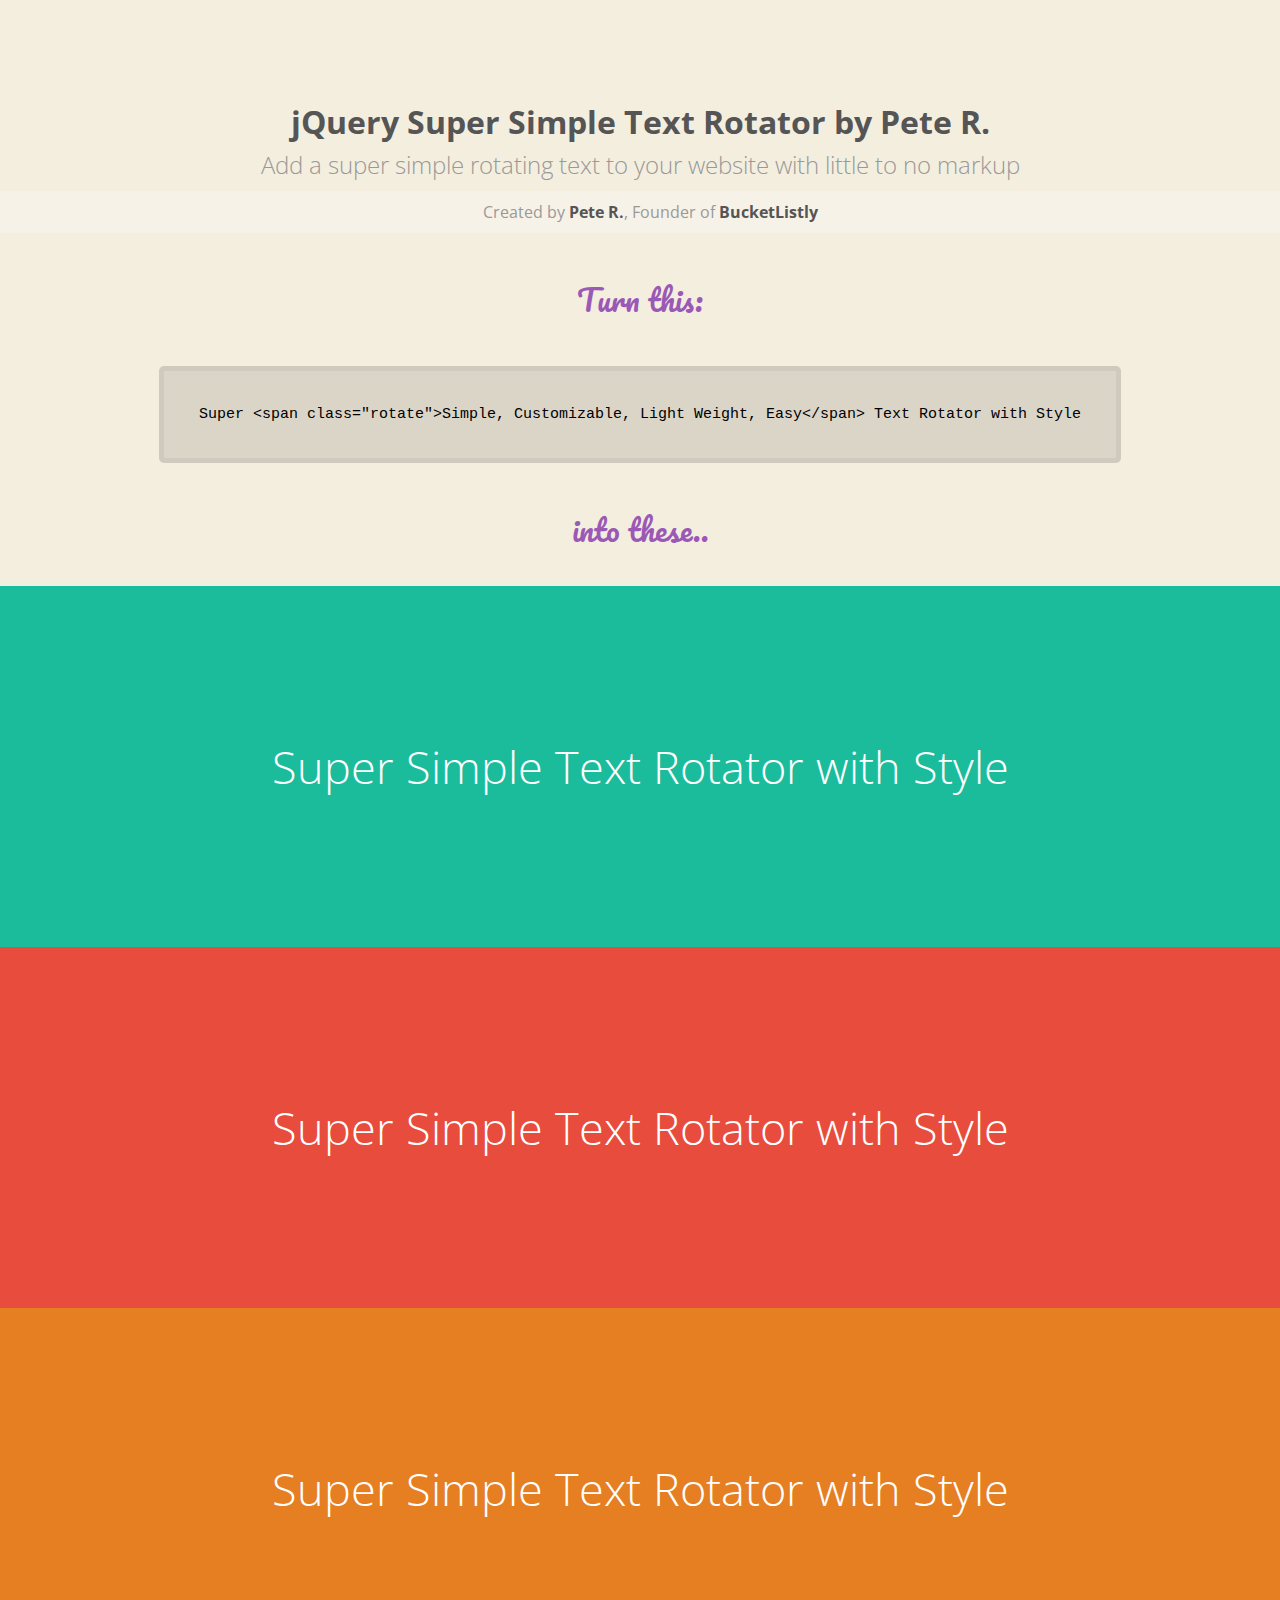
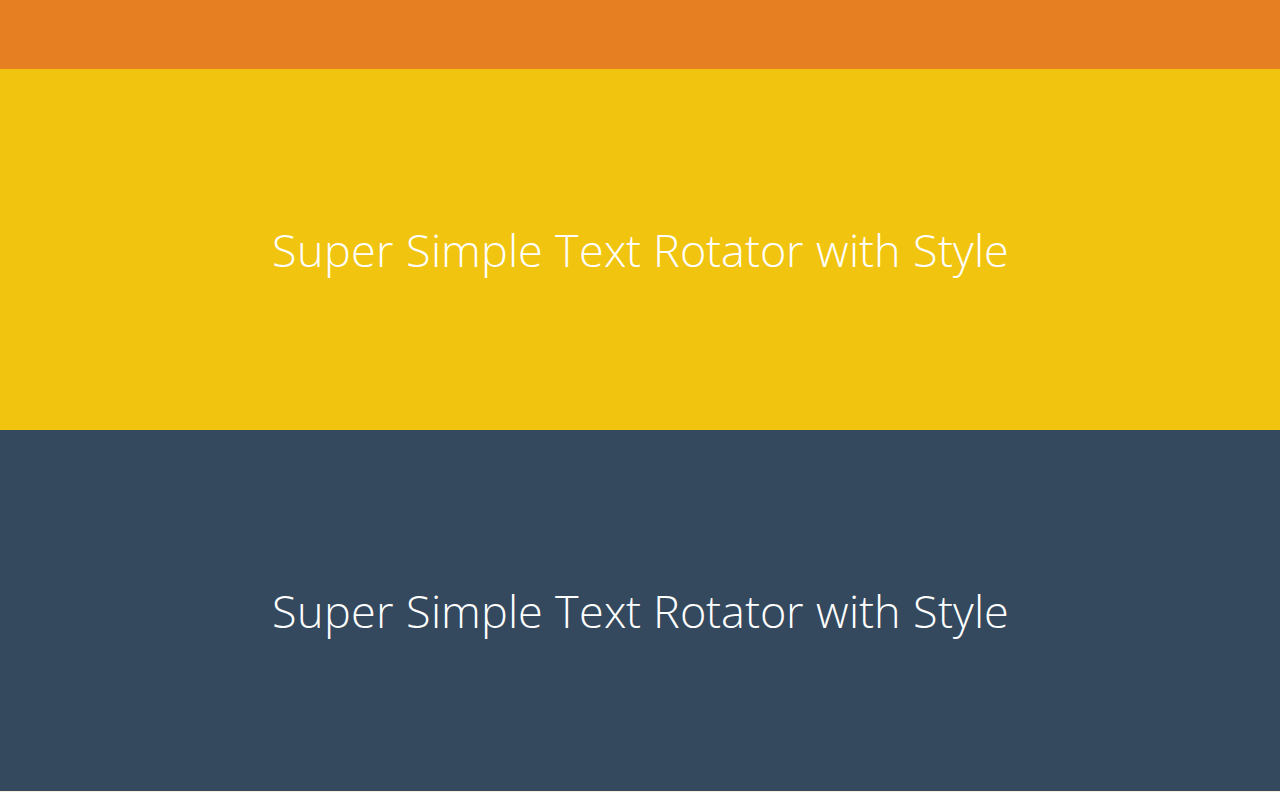
<file: rohit/simple-text-rotator-master/demo.html>
<!doctype html>
<html>
<head>
	<meta charset="utf-8">
	<title>jQuery Super Easy Text Rotator by Pete R. | The Pete Design</title>
	<meta name="title" content="jQuery Super Easy Text Rotator by Pete R. | The Pete Design" />
	<meta name="description" content="Add a fully customizable Path-like wheel menu button to your website. Created by Pete R., Founder of BucketListly" />
	<meta name="author" content="Pete R.">
	<link href='http://fonts.googleapis.com/css?family=Open+Sans:300,400,700' rel='stylesheet' type='text/css'>
	<link href='http://fonts.googleapis.com/css?family=Pacifico:400' rel='stylesheet' type='text/css'>
	<script type="text/javascript" src="http://code.jquery.com/jquery-1.9.1.js"></script>
  <script type="text/javascript" src="jquery.simple-text-rotator.js"></script>
  <style>
    html {
      height: 100%;
    }
    body {
      background: #f4eedf;
      padding: 0;
      text-align: center;
      font-family: 'open sans';
      position: relative;
      margin: 0;
      height: 100%;
    }
    
    .wrapper {
    	height: auto !important;
    	height: 100%;
    	margin: 0 auto; 
    	overflow: hidden;
    }
    
    a {
      text-decoration: none;
    }
    
    
    h1, h2 {
      width: 100%;
      float: left;
    }
    h1 {
      margin-top: 100px;
      color: #555;
      margin-bottom: 5px;
    }
    h2 {
      color: #999;
      font-weight: 100;
      margin-top: 0;
      margin-bottom: 10px;
    }
    
    .pointer {
      color: #9b59b6;
      font-family: 'Pacifico', cursive;
      font-size: 30px;
      margin-top: 15px;
    }
    pre {
      margin: 80px auto;
    }
    pre code {
      padding: 35px;
      border-radius: 5px;
      font-size: 15px;
      background: rgba(0,0,0,0.1);
      border: rgba(0,0,0,0.05) 5px solid;
      max-width: 500px;
    }


    .main {
      float: left;
      width: 100%;
      margin: 0 auto;
    }
    
    .main h1 {
      padding:150px 50px;
      float: left;
      width: 100%;
      font-size: 45px;
      box-sizing: border-box;
      -webkit-box-sizing: border-box;
      -moz-box-sizing: border-box;
      font-weight: 100;
      color: white;
      margin: 0;
    }

    .main h1.demo1 {
      background: #1ABC9C;
    }
    .main h1.demo2 {
      background: #e74c3c;
    }
    .main h1.demo3 {
      background: #e67e22;
    }
    .main h1.demo4 {
      background: #f1c40f;
    }
    .main h1.demo5 {
      background: #34495e;
    }
    
    .reload, .btn{
      display: inline-block;
      border: 4px solid #FFF;
      border-radius: 5px;
      -moz-border-radius: 5px;
      -webkit-border-radius: 5px;
      background: rgba(255,255,255, 0.75);
      display: inline-block;
      line-height: 100%;
      padding: 0.7em;
      text-decoration: none;
      opacity: 0.7;
      color: #555;
      width: 100px;
      line-height: 140%;
      font-size: 17px;
      font-family: open sans;
      font-weight: bold;
    }
    .reload:hover, .btn:hover {
      background: white;
    }
    .btn {
      width: 200px;
    }
    .btns {
      width: 230px;
      margin: 50px auto;
    }
    .credit {
      text-align: center;
      color: #999;
      padding: 10px;
      margin: 0 0 40px 0;
      background: rgba(255,255,255,0.25);
      float: left;
      width: 100%;
    }
    .credit a {
      color: #555;
      text-decoration: none;
      font-weight: bold;
    }
	</style>
	<link rel="stylesheet" type="text/css" href="simpletextrotator.css" />
	<script>
	  $(document).ready(function(){
			$(".demo1 .rotate").textrotator({
        animation: "fade",
        speed: 1000
      });
      $(".demo2 .rotate").textrotator({
        animation: "flip",
        speed: 1250
      });
      $(".demo3 .rotate").textrotator({
        animation: "flipCube",
        speed: 1500
      });
      $(".demo4 .rotate").textrotator({
        animation: "flipUp",
        speed: 1750
      });
      $(".demo5 .rotate").textrotator({
        animation: "spin",
        speed: 2000
      });
		});
		
	</script>
</head>
<body>
  <div class="wrapper">
    <h1>jQuery Super Simple Text Rotator by Pete R.</h1>
    <h2>Add a super simple rotating text to your website with little to no markup</h2>
    <p class="credit">Created by <a href="http://www.thepetedesign.com">Pete R.</a>, Founder of <a href="http://www.bucketlistly.com" target="_blank">BucketListly</a></p>
    <p class="pointer">Turn this:</p>
    <pre><code>Super &lt;span class="rotate"&gt;Simple, Customizable, Light Weight, Easy&lt;/span&gt; Text Rotator with Style</code></pre>
	  <p class="pointer">into these..</p>
	  <div class="main">
	    <h1 class="demo1">Super <span class="rotate">Simple, Customizable, Light Weight, Easy</span> Text Rotator with Style</h1>
	    <h1 class="demo2">Super <span class="rotate">Simple, Customizable, Light Weight, Easy</span> Text Rotator with Style</h1>
	    <h1 class="demo3">Super <span class="rotate">Simple, Customizable, Light Weight, Easy</span> Text Rotator with Style</h1>
	    <h1 class="demo4">Super <span class="rotate">Simple, Customizable, Light Weight, Easy</span> Text Rotator with Style</h1>
	    <h1 class="demo5">Super <span class="rotate">Simple, Customizable, Light Weight, Easy</span> Text Rotator with Style</h1>
    </div>
  </div>
</body>
</html>
</file>
<file: rohit/simple-text-rotator-master/simpletextrotator.css>
.rotating {
  display: inline-block;
  -webkit-transform-style: preserve-3d;
  -moz-transform-style: preserve-3d;
  -ms-transform-style: preserve-3d;
  -o-transform-style: preserve-3d;
  transform-style: preserve-3d;
  -webkit-transform: rotateX(0) rotateY(0) rotateZ(0);
  -moz-transform: rotateX(0) rotateY(0) rotateZ(0);
  -ms-transform: rotateX(0) rotateY(0) rotateZ(0);
  -o-transform: rotateX(0) rotateY(0) rotateZ(0);
  transform: rotateX(0) rotateY(0) rotateZ(0);
  -webkit-transition: 0.5s;
  -moz-transition: 0.5s;
  -ms-transition: 0.5s;
  -o-transition: 0.5s;
  transition: 0.5s;
  -webkit-transform-origin-x: 50%;
}

.rotating.flip {
  position: relative;
}

.rotating .front, .rotating .back {
  left: 0;
  top: 0;
  -webkit-backface-visibility: hidden;
  -moz-backface-visibility: hidden;
  -ms-backface-visibility: hidden;
  -o-backface-visibility: hidden;
  backface-visibility: hidden;
}

.rotating .front {
  position: absolute;
  display: inline-block;
  -webkit-transform: translate3d(0,0,1px);
  -moz-transform: translate3d(0,0,1px);
  -ms-transform: translate3d(0,0,1px);
  -o-transform: translate3d(0,0,1px);
  transform: translate3d(0,0,1px);
}

.rotating.flip .front {
  z-index: 1;
}

.rotating .back {
  display: block;
  opacity: 0;
}

.rotating.spin {
  -webkit-transform: rotate(360deg) scale(0);
  -moz-transform: rotate(360deg) scale(0);
  -ms-transform: rotate(360deg) scale(0);
  -o-transform: rotate(360deg) scale(0);
  transform: rotate(360deg) scale(0);
}



.rotating.flip .back {
  z-index: 2;
  display: block;
  opacity: 1;
  
  -webkit-transform: rotateY(180deg) translate3d(0,0,0);
  -moz-transform: rotateY(180deg) translate3d(0,0,0);
  -ms-transform: rotateY(180deg) translate3d(0,0,0);
  -o-transform: rotateY(180deg) translate3d(0,0,0);
  transform: rotateY(180deg) translate3d(0,0,0);
}

.rotating.flip.up .back {
  -webkit-transform: rotateX(180deg) translate3d(0,0,0);
  -moz-transform: rotateX(180deg) translate3d(0,0,0);
  -ms-transform: rotateX(180deg) translate3d(0,0,0);
  -o-transform: rotateX(180deg) translate3d(0,0,0);
  transform: rotateX(180deg) translate3d(0,0,0);
}

.rotating.flip.cube .front {
  -webkit-transform: translate3d(0,0,100px) scale(0.9,0.9);
  -moz-transform: translate3d(0,0,100px) scale(0.85,0.85);
  -ms-transform: translate3d(0,0,100px) scale(0.85,0.85);
  -o-transform: translate3d(0,0,100px) scale(0.85,0.85);
  transform: translate3d(0,0,100px) scale(0.85,0.85);
}

.rotating.flip.cube .back {
  -webkit-transform: rotateY(180deg) translate3d(0,0,100px) scale(0.9,0.9);
  -moz-transform: rotateY(180deg) translate3d(0,0,100px) scale(0.85,0.85);
  -ms-transform: rotateY(180deg) translate3d(0,0,100px) scale(0.85,0.85);
  -o-transform: rotateY(180deg) translate3d(0,0,100px) scale(0.85,0.85);
  transform: rotateY(180deg) translate3d(0,0,100px) scale(0.85,0.85);
}

.rotating.flip.cube.up .back {
  -webkit-transform: rotateX(180deg) translate3d(0,0,100px) scale(0.9,0.9);
  -moz-transform: rotateX(180deg) translate3d(0,0,100px) scale(0.85,0.85);
  -ms-transform: rotateX(180deg) translate3d(0,0,100px) scale(0.85,0.85);
  -o-transform: rotateX(180deg) translate3d(0,0,100px) scale(0.85,0.85);
  transform: rotateX(180deg) translate3d(0,0,100px) scale(0.85,0.85);
}
</file>
